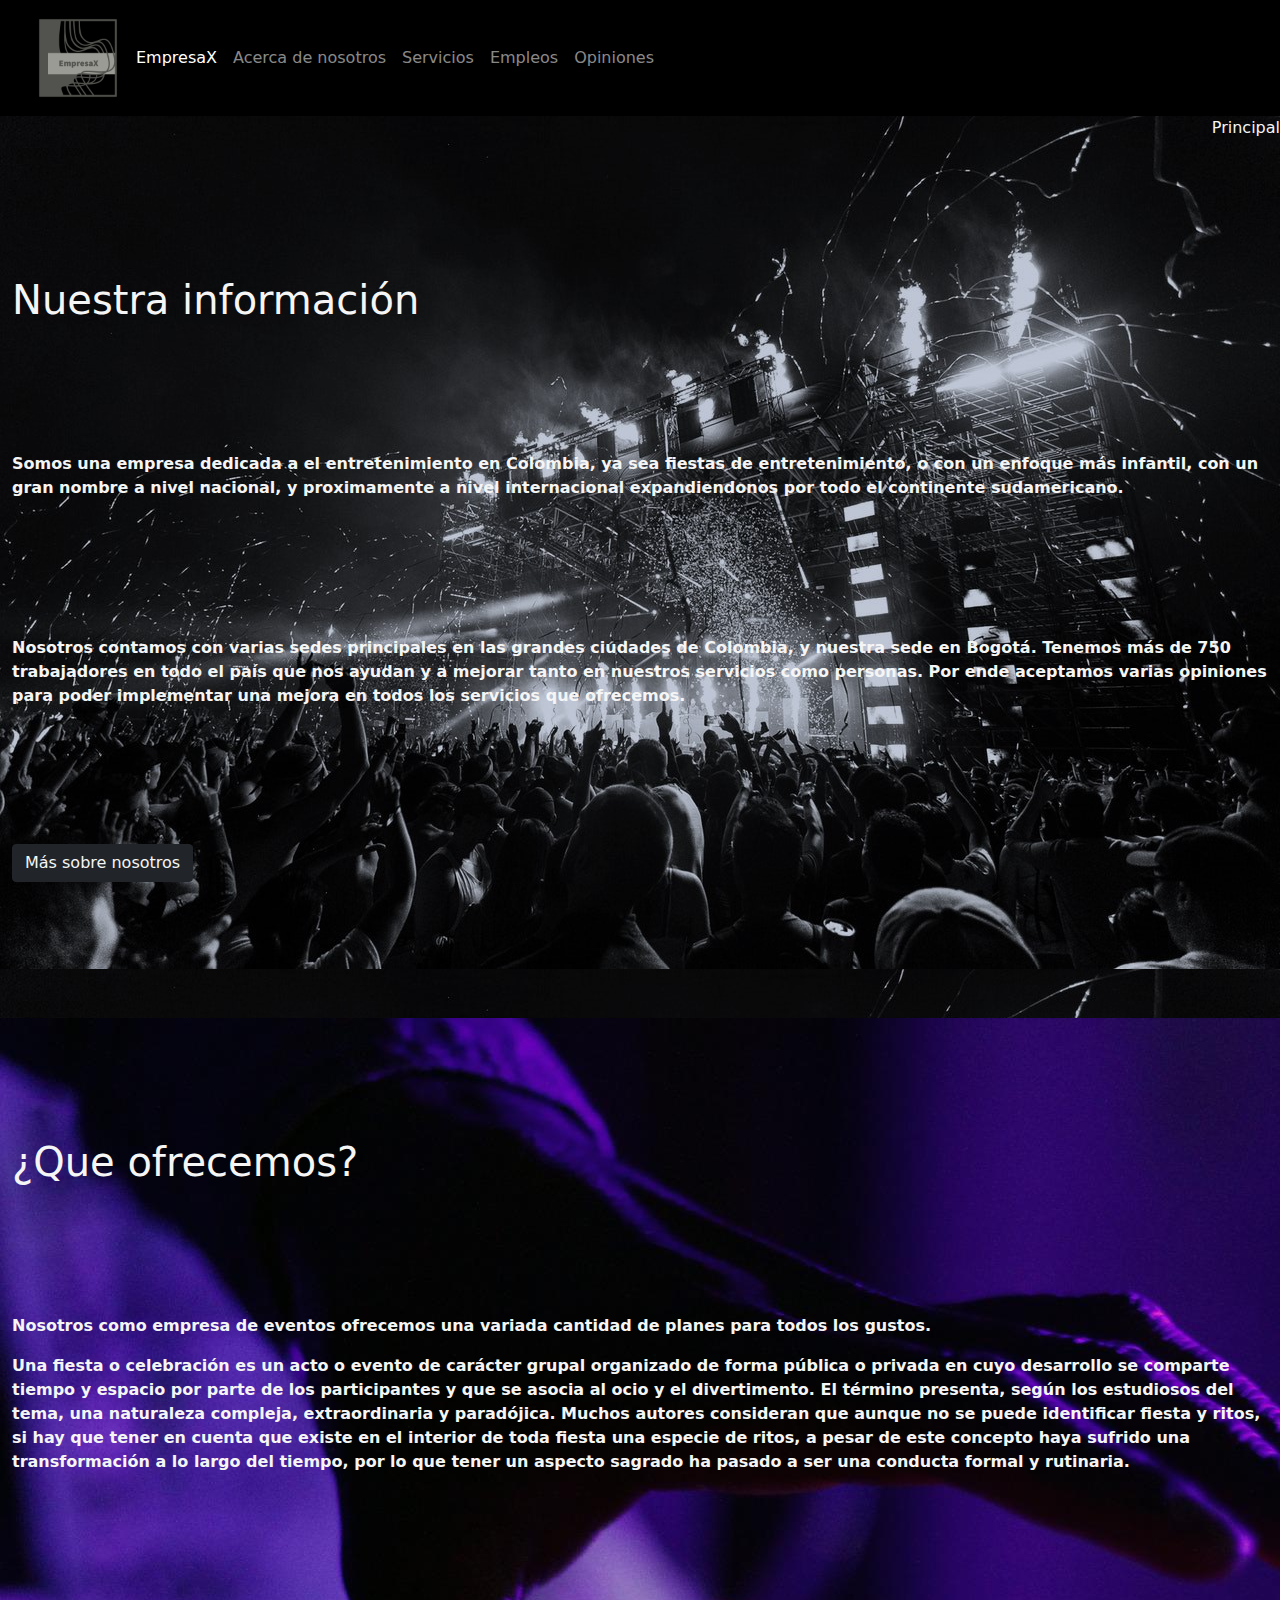
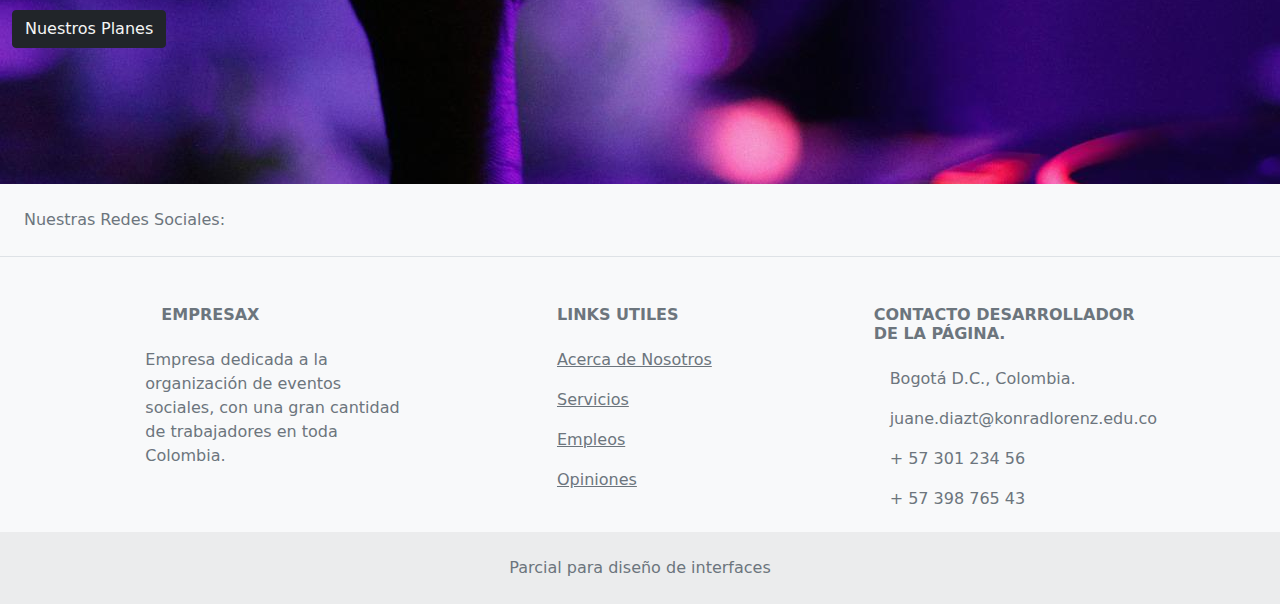
<file: index.html>
<!doctype html>
<html lang="en">

<head>
  <!-- Required meta tags -->
  <meta charset="utf-8">
  <meta name="viewport" content="width=device-width, initial-scale=1">

  <!-- Bootstrap CSS -->
  <link href="css/bootstrap.min.css" rel="stylesheet">
  <link rel="icon" type="image/png" href="img/logo_pagina.png">

  <title>Contrátenos</title>
</head>

<body>
  <nav class="navbar navbar-expand-lg navbar-dark" style="background-color: #000000;">
    <div class="container-fluid">
      <a class="navbar-brand" href="#"><i class="fa-solid fa-pinata"></i></a>
      <button class="navbar-toggler" type="button" data-bs-toggle="collapse" data-bs-target="#navbarNav"
        aria-controls="navbarNav" aria-expanded="false" aria-label="Toggle navigation">
        <span class="navbar-toggler-icon"></span>
      </button>
      <div class="collapse navbar-collapse" id="navbarNav">
        <ul class="navbar-nav">
          <li class="nav-item">
            <img src="img/logo_transparent.png" alt="" width="100px" height="100px">
          </li>
          <li class="nav-item d-flex align-items-center">
            <a class="nav-link active" aria-current="page" href="index.html">EmpresaX</a>
          </li>
          <li class="nav-item d-flex align-items-center">
            <a class="nav-link" href="about.html">Acerca de nosotros</a>
          </li>
          <li class="nav-item d-flex align-items-center">
            <a class="nav-link" href="services.html">Servicios</a>
          </li>
          <li class="nav-item d-flex align-items-center">
            <a class="nav-link" href="jobs.html">Empleos</a>
          </li>
          <li class="nav-item d-flex align-items-center">
            <a class="nav-link" href="opinions.html">Opiniones</a>
          </li>
        </ul>
      </div>
    </div>
  </nav>

  <section style="background-image: url('img/fiesta.jpg');">
    <nav aria-label="breadcrumb">
      <ol class="breadcrumb d-flex justify-content-md-end">
        <li class="breadcrumb-item active" aria-current="page" style="color: whitesmoke;">
          Principal
        </li>
      </ol>
    </nav>

    <div class="container-fluid">
      <div class="row">
        <div class="col-md-12">
          <br><br><br><br><br>
          <h1 style="color: whitesmoke;">
            Nuestra información
          </h1>
          <br><br><br><br><br>
          <p style="color: whitesmoke;"><b>
              Somos una empresa dedicada a el entretenimiento en Colombia, ya sea fiestas de entretenimiento,
              o con un enfoque más infantil, con un gran nombre a nivel nacional, y proximamente a
              nivel internacional expandiendonos por todo el continente sudamericano.</b></p>
          <br><br><br><br><br>
          <p style="color: whitesmoke;"><b>Nosotros contamos con varias sedes principales en las grandes ciudades
              de Colombia, y nuestra sede en Bogotá. Tenemos más de 750 trabajadores en todo el país que nos ayudan y
              a mejorar tanto en nuestros servicios como personas. Por ende aceptamos varias opiniones para poder
              implementar una mejora en todos los servicios que ofrecemos.

            </b></p>
          <br><br><br><br><br>
          <p><a class="btn btn-dark" href="about.html" role="button" style="color: whitesmoke;">Más sobre nosotros</a>
          </p>
          <br><br><br><br><br>
        </div>
      </div>
    </div>
  </section>

  <section style="background-image: url('img/fiesta2.jpg');">
    <br><br><br><br><br>
    <div class="container-fluid">
      <div class="row">
        <div class="col-md-12">
          <h1 style="color: whitesmoke;">
            ¿Que ofrecemos?
          </h1>
          <br><br><br><br><br>
          <p style="color: whitesmoke;"><b>Nosotros como empresa de eventos ofrecemos una variada
              cantidad de planes para todos los gustos.
            </b></p>

          <p style="color: whitesmoke"><b>Una fiesta o celebración es un acto o evento de carácter grupal organizado de
              forma pública o privada en
              cuyo desarrollo se comparte tiempo y espacio por parte de los participantes y que se asocia al ocio y el
              divertimento.

              El término presenta, según los estudiosos del tema, una naturaleza compleja, extraordinaria y
              paradójica.


              Muchos autores consideran que aunque no se puede identificar fiesta y ritos, si hay que tener en cuenta
              que existe en el interior de toda fiesta una especie de ritos, a pesar de este concepto haya sufrido una
              transformación a lo largo del tiempo, por lo que tener un aspecto sagrado ha pasado a ser una conducta
              formal y rutinaria.</b></p>
          <br><br><br><br><br>
          <p><a class="btn btn-dark" href="services.html" role="button" style="color: whitesmoke;">Nuestros Planes</a>
          </p>
          <br><br><br><br><br>
        </div>
      </div>
    </div>
  </section>

  <!-- Footer -->
  <footer class="text-center text-lg-start bg-light text-muted">
    <!-- Section: Social media -->
    <section class="d-flex justify-content-center justify-content-lg-between p-4 border-bottom">
      <!-- Left -->
      <div class="me-5 d-none d-lg-block">
        <span>Nuestras Redes Sociales:</span>
      </div>
      <!-- Left -->

      <!-- Right -->
      <div>
        <a href="" class="me-4 text-reset">
          <i class="fab fa-facebook-f"></i>
        </a>
        <a href="" class="me-4 text-reset">
          <i class="fab fa-twitter"></i>
        </a>
        <a href="" class="me-4 text-reset">
          <i class="fab fa-google"></i>
        </a>
        <a href="" class="me-4 text-reset">
          <i class="fab fa-instagram"></i>
        </a>
        <a href="" class="me-4 text-reset">
          <i class="fab fa-linkedin"></i>
        </a>
        <a href="" class="me-4 text-reset">
          <i class="fab fa-github"></i>
        </a>
      </div>
      <!-- Right -->
    </section>
    <!-- Section: Social media -->

    <!-- Section: Links  -->
    <section class="">
      <div class="container text-center text-md-start mt-5">
        <!-- Grid row -->
        <div class="row mt-3">
          <!-- Grid column -->
          <div class="col-md-3 col-lg-4 col-xl-3 mx-auto mb-4">
            <!-- Content -->
            <h6 class="text-uppercase fw-bold mb-4">
              <i class="fas fa-gem me-3"></i>EmpresaX
            </h6>
            <p>
              Empresa dedicada a la organización de eventos sociales, con una gran cantidad
              de trabajadores en toda Colombia.
            </p>
          </div>
          <!-- Grid column -->

          <!-- Grid column -->
          <div class="col-md-3 col-lg-2 col-xl-2 mx-auto mb-4">
            <!-- Links -->
            <h6 class="text-uppercase fw-bold mb-4">
              Links Utiles
            </h6>
            <p>
              <a href="about.html" class="text-reset">Acerca de Nosotros</a>
            </p>
            <p>
              <a href="services.html" class="text-reset">Servicios</a>
            </p>
            <p>
              <a href="jobs.html" class="text-reset">Empleos</a>
            </p>
            <p>
              <a href="opinions.html" class="text-reset">Opiniones</a>
            </p>
          </div>
          <!-- Grid column -->

          <!-- Grid column -->
          <div class="col-md-4 col-lg-3 col-xl-3 mx-auto mb-md-0 mb-4">
            <!-- Links -->
            <h6 class="text-uppercase fw-bold mb-4">
              Contacto desarrollador de la página.
            </h6>
            <p><i class="fas fa-home me-3"></i> Bogotá D.C., Colombia.</p>
            <p>
              <i class="fas fa-envelope me-3"></i>
              juane.diazt@konradlorenz.edu.co
            </p>
            <p><i class="fas fa-phone me-3"></i> + 57 301 234 56</p>
            <p><i class="fas fa-print me-3"></i> + 57 398 765 43</p>
          </div>
        </div>
      </div>
    </section>

    <div class="text-center p-4" style="background-color: rgba(0, 0, 0, 0.05);">
      Parcial para diseño de interfaces
    </div>
  </footer>


  <script src="js/bootstrap.bundle.min.js"></script>
</body>

</html>
</file>
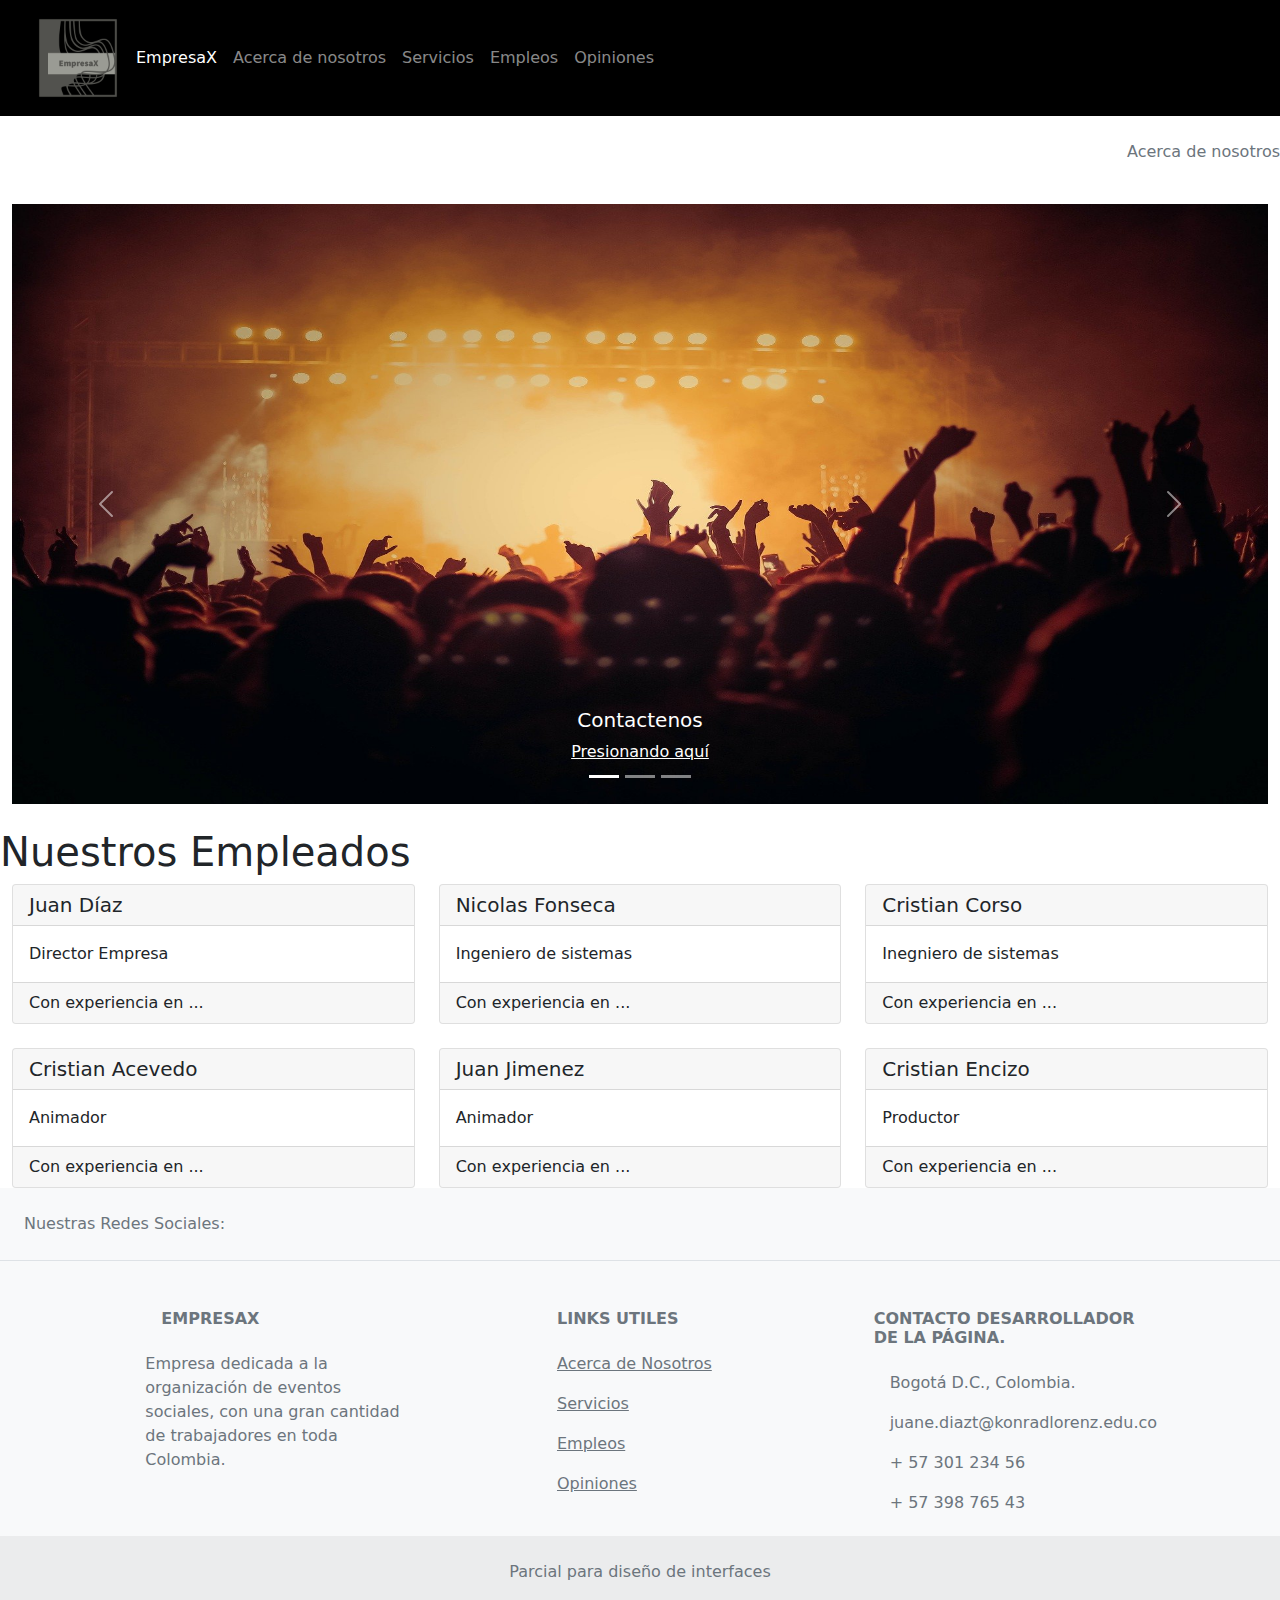
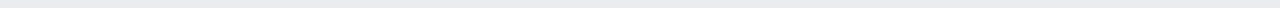
<file: about.html>
<!doctype html>
<html lang="en">

<head>
  <!-- Required meta tags -->
  <meta charset="utf-8">
  <meta name="viewport" content="width=device-width, initial-scale=1">

  <!-- Bootstrap CSS -->
  <link href="css/bootstrap.min.css" rel="stylesheet">
  <link rel="icon" type="image/png" href="img/logo_pagina.png">

  <title>Contrátenos</title>
</head>

<body>
  <nav class="navbar navbar-expand-lg navbar-dark" style="background-color: #000000;">
    <div class="container-fluid">
      <a class="navbar-brand" href="#"><i class="fa-solid fa-pinata"></i></a>
      <button class="navbar-toggler" type="button" data-bs-toggle="collapse" data-bs-target="#navbarNav"
        aria-controls="navbarNav" aria-expanded="false" aria-label="Toggle navigation">
        <span class="navbar-toggler-icon"></span>
      </button>
      <div class="collapse navbar-collapse" id="navbarNav">
        <ul class="navbar-nav">
          <li class="nav-item">
            <img src="img/logo_transparent.png" alt="" width="100px" height="100px">
          </li>
          <li class="nav-item d-flex align-items-center">
            <a class="nav-link active" aria-current="page" href="index.html">EmpresaX</a>
          </li>
          <li class="nav-item d-flex align-items-center">
            <a class="nav-link" href="about.html">Acerca de nosotros</a>
          </li>
          <li class="nav-item d-flex align-items-center">
            <a class="nav-link" href="services.html">Servicios</a>
          </li>
          <li class="nav-item d-flex align-items-center">
            <a class="nav-link" href="jobs.html">Empleos</a>
          </li>
          <li class="nav-item d-flex align-items-center">
            <a class="nav-link" href="opinions.html">Opiniones</a>
          </li>
        </ul>
      </div>
    </div>
  </nav>

  <br>

  <nav aria-label="breadcrumb">
    <ol class="breadcrumb d-flex justify-content-md-end">
      <li class="breadcrumb-item active" aria-current="page">Acerca de nosotros</li>
    </ol>
  </nav>

  <br>

  <div class="container-fluid">
    <div class="row">
      <div class="col-md-12">
        <div class="jumbotron">
          <div id="carouselExampleCaptions" class="carousel slide" data-bs-ride="carousel">
            <div class="carousel-indicators">
              <button type="button" data-bs-target="#carouselExampleCaptions" data-bs-slide-to="0" class="active"
                aria-current="true" aria-label="Slide 1"></button>
              <button type="button" data-bs-target="#carouselExampleCaptions" data-bs-slide-to="1"
                aria-label="Slide 2"></button>
              <button type="button" data-bs-target="#carouselExampleCaptions" data-bs-slide-to="2"
                aria-label="Slide 3"></button>
            </div>
            <div class="carousel-inner">
              <div class="carousel-item active">
                <img src="img/slider1.jpg" class="d-block w-100" alt="..." height="600px">
                <div class="carousel-caption d-none d-md-block">
                  <h5>Contactenos</h5>
                  <a href="contact.html" style="color: white;">Presionando aquí</a>
                </div>
              </div>
              <div class="carousel-item">
                <img src="img/slider2.jpg" class="d-block w-100" alt="..." height="600px">
                <div class="carousel-caption d-none d-md-block">
                  <h5>Contamos con varios servicios</h5>
                  <p>Ofrecemos planes variados para que puedas junto a tu familia o amigos construir una buena reunion a
                    un buen precio.</p>
                </div>
              </div>
              <div class="carousel-item">
                <img src="img/slider3.jpg" class="d-block w-100" alt="..." height="600px">
                <div class="carousel-caption d-none d-md-block">
                  <h5>La empresa de reuniones más grande de Colombia</h5>
                  <p>Con más de 750 empleados en todo el país y con proyecto de expandirse alrededor de toda america
                    latina.</p>
                </div>
              </div>
            </div>
            <button class="carousel-control-prev" type="button" data-bs-target="#carouselExampleCaptions"
              data-bs-slide="prev">
              <span class="carousel-control-prev-icon" aria-hidden="true"></span>
              <span class="visually-hidden">Previous</span>
            </button>
            <button class="carousel-control-next" type="button" data-bs-target="#carouselExampleCaptions"
              data-bs-slide="next">
              <span class="carousel-control-next-icon" aria-hidden="true"></span>
              <span class="visually-hidden">Next</span>
            </button>
          </div>
        </div>
      </div>
    </div>
  </div>

  <br>

  <section>
    <h1>Nuestros Empleados</h1>
    <div class="container-fluid">
      <div class="row">
        <div class="col-md-4">
          <div class="card">
            <h5 class="card-header">
              Juan Díaz
            </h5>
            <div class="card-body">
              <p class="card-text">
                Director Empresa
              </p>
            </div>
            <div class="card-footer">
              Con experiencia en ...
            </div>
          </div>
        </div>
        <div class="col-md-4">
          <div class="card">
            <h5 class="card-header">
              Nicolas Fonseca
            </h5>
            <div class="card-body">
              <p class="card-text">
                Ingeniero de sistemas
              </p>
            </div>
            <div class="card-footer">
              Con experiencia en ...
            </div>
          </div>
        </div>
        <div class="col-md-4">
          <div class="card">
            <h5 class="card-header">
              Cristian Corso
            </h5>
            <div class="card-body">
              <p class="card-text">
                Inegniero de sistemas
              </p>
            </div>
            <div class="card-footer">
              Con experiencia en ...
            </div>
          </div>
        </div>
      </div>
    </div>
    <br>
    <div class="container-fluid">
      <div class="row">
        <div class="col-md-4">
          <div class="card">
            <h5 class="card-header">
              Cristian Acevedo
            </h5>
            <div class="card-body">
              <p class="card-text">
                Animador
              </p>
            </div>
            <div class="card-footer">
              Con experiencia en ...
            </div>
          </div>
        </div>
        <div class="col-md-4">
          <div class="card">
            <h5 class="card-header">
              Juan Jimenez
            </h5>
            <div class="card-body">
              <p class="card-text">
                Animador
              </p>
            </div>
            <div class="card-footer">
              Con experiencia en ...
            </div>
          </div>
        </div>
        <div class="col-md-4">
          <div class="card">
            <h5 class="card-header">
              Cristian Encizo
            </h5>
            <div class="card-body">
              <p class="card-text">
                Productor
              </p>
            </div>
            <div class="card-footer">
              Con experiencia en ...
            </div>
          </div>
        </div>
      </div>
    </div>
  </section>

  <!-- Footer -->
  <footer class="text-center text-lg-start bg-light text-muted">
    <!-- Section: Social media -->
    <section class="d-flex justify-content-center justify-content-lg-between p-4 border-bottom">
      <!-- Left -->
      <div class="me-5 d-none d-lg-block">
        <span>Nuestras Redes Sociales:</span>
      </div>
      <!-- Left -->

      <!-- Right -->
      <div>
        <a href="" class="me-4 text-reset">
          <i class="fab fa-facebook-f"></i>
        </a>
        <a href="" class="me-4 text-reset">
          <i class="fab fa-twitter"></i>
        </a>
        <a href="" class="me-4 text-reset">
          <i class="fab fa-google"></i>
        </a>
        <a href="" class="me-4 text-reset">
          <i class="fab fa-instagram"></i>
        </a>
        <a href="" class="me-4 text-reset">
          <i class="fab fa-linkedin"></i>
        </a>
        <a href="" class="me-4 text-reset">
          <i class="fab fa-github"></i>
        </a>
      </div>
      <!-- Right -->
    </section>
    <!-- Section: Social media -->

    <!-- Section: Links  -->
    <section class="">
      <div class="container text-center text-md-start mt-5">
        <!-- Grid row -->
        <div class="row mt-3">
          <!-- Grid column -->
          <div class="col-md-3 col-lg-4 col-xl-3 mx-auto mb-4">
            <!-- Content -->
            <h6 class="text-uppercase fw-bold mb-4">
              <i class="fas fa-gem me-3"></i>EmpresaX
            </h6>
            <p>
              Empresa dedicada a la organización de eventos sociales, con una gran cantidad
              de trabajadores en toda Colombia.
            </p>
          </div>
          <!-- Grid column -->

          <!-- Grid column -->
          <div class="col-md-3 col-lg-2 col-xl-2 mx-auto mb-4">
            <!-- Links -->
            <h6 class="text-uppercase fw-bold mb-4">
              Links Utiles
            </h6>
            <p>
              <a href="about.html" class="text-reset">Acerca de Nosotros</a>
            </p>
            <p>
              <a href="services.html" class="text-reset">Servicios</a>
            </p>
            <p>
              <a href="jobs.html" class="text-reset">Empleos</a>
            </p>
            <p>
              <a href="opinions.html" class="text-reset">Opiniones</a>
            </p>
          </div>
          <!-- Grid column -->

          <!-- Grid column -->
          <div class="col-md-4 col-lg-3 col-xl-3 mx-auto mb-md-0 mb-4">
            <!-- Links -->
            <h6 class="text-uppercase fw-bold mb-4">
              Contacto desarrollador de la página.
            </h6>
            <p><i class="fas fa-home me-3"></i> Bogotá D.C., Colombia.</p>
            <p>
              <i class="fas fa-envelope me-3"></i>
              juane.diazt@konradlorenz.edu.co
            </p>
            <p><i class="fas fa-phone me-3"></i> + 57 301 234 56</p>
            <p><i class="fas fa-print me-3"></i> + 57 398 765 43</p>
          </div>
        </div>
      </div>
    </section>

    <div class="text-center p-4" style="background-color: rgba(0, 0, 0, 0.05);">
      Parcial para diseño de interfaces
    </div>
  </footer>
  <script src="js/bootstrap.bundle.min.js"></script>
</body>

</html>
</file>
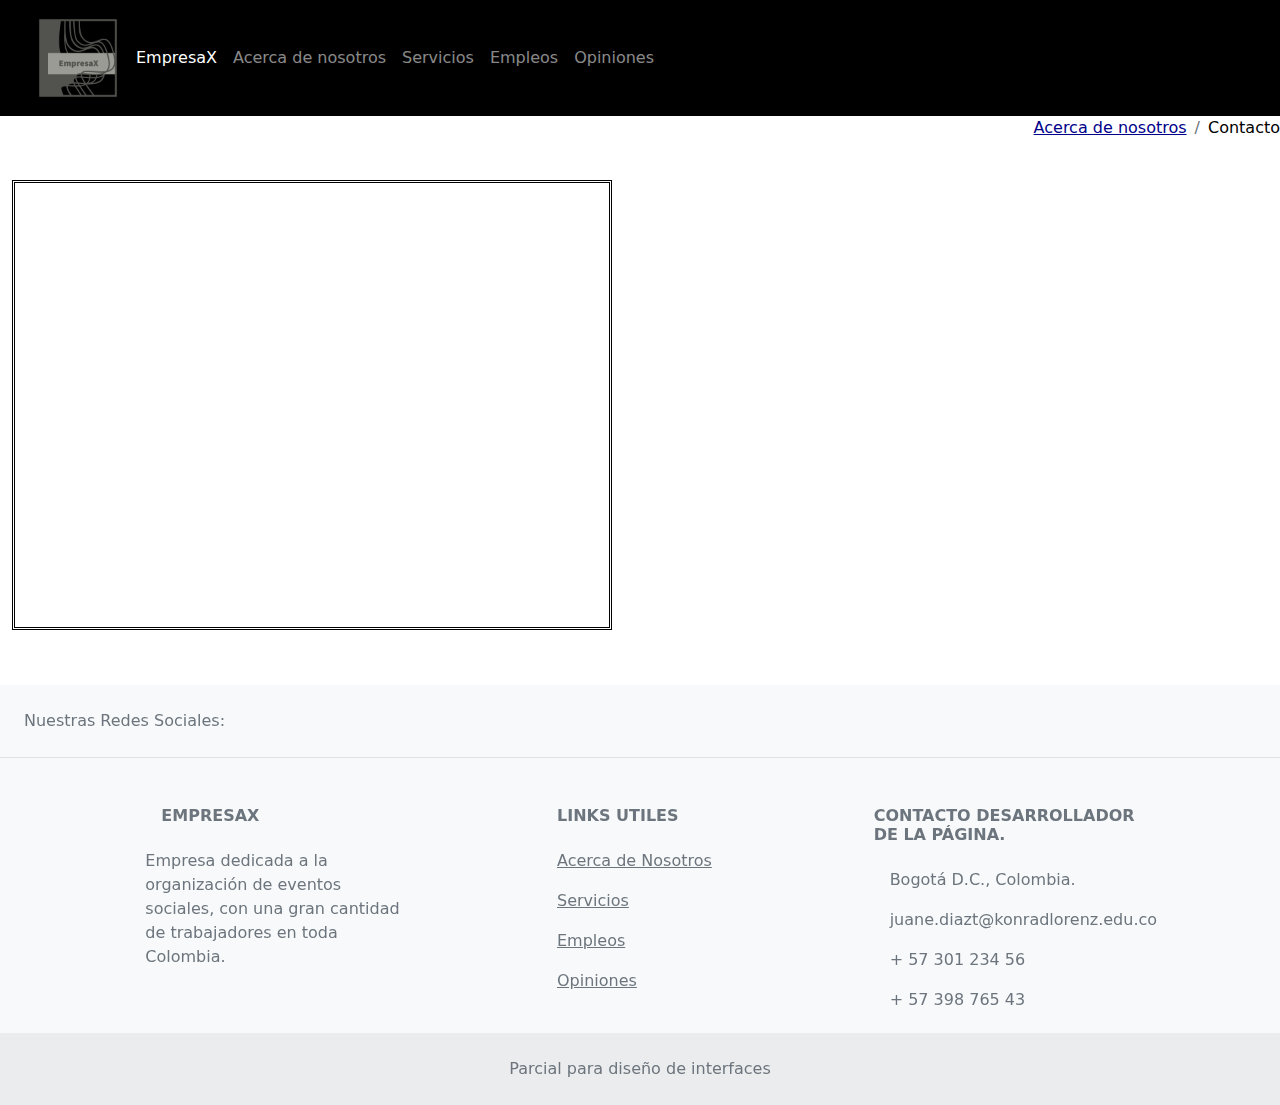
<file: contact.html>
<!doctype html>
<html lang="en">

<head>
  <!-- Required meta tags -->
  <meta charset="utf-8">
  <meta name="viewport" content="width=device-width, initial-scale=1">

  <!-- Bootstrap CSS -->
  <link href="css/bootstrap.min.css" rel="stylesheet">
  <link rel="stylesheet" href="css/styles.css">
  <link rel="icon" type="image/png" href="img/logo_pagina.png">

  <title>Contrátenos</title>
</head>

<body>
  <nav class="navbar navbar-expand-lg navbar-dark" style="background-color: #000000;">
    <div class="container-fluid">
      <a class="navbar-brand" href="#"><i class="fa-solid fa-pinata"></i></a>
      <button class="navbar-toggler" type="button" data-bs-toggle="collapse" data-bs-target="#navbarNav"
        aria-controls="navbarNav" aria-expanded="false" aria-label="Toggle navigation">
        <span class="navbar-toggler-icon"></span>
      </button>
      <div class="collapse navbar-collapse" id="navbarNav">
        <ul class="navbar-nav">
          <li class="nav-item">
            <img src="img/logo_transparent.png" alt="" width="100px" height="100px">
          </li>
          <li class="nav-item d-flex align-items-center">
            <a class="nav-link active" aria-current="page" href="index.html">EmpresaX</a>
          </li>
          <li class="nav-item d-flex align-items-center">
            <a class="nav-link" href="about.html">Acerca de nosotros</a>
          </li>
          <li class="nav-item d-flex align-items-center">
            <a class="nav-link" href="services.html">Servicios</a>
          </li>
          <li class="nav-item d-flex align-items-center">
            <a class="nav-link" href="jobs.html">Empleos</a>
          </li>
          <li class="nav-item d-flex align-items-center">
            <a class="nav-link" href="opinions.html">Opiniones</a>
          </li>
        </ul>
      </div>
    </div>
  </nav>

  <nav aria-label="breadcrumb">
    <ol class="breadcrumb d-flex justify-content-md-end">
      <li class="breadcrumb-item"><a href="about.html" style="color: darkblue;">Acerca de nosotros</a></li>
      <li class="breadcrumb-item active" aria-current="page" style="color: black">Contacto</li>
    </ol>
  </nav>

  <br>

  <div class="container-fluid">
    <div class="row">
      <div class="col-md-4">
        <iframe
          src="https://www.google.com/maps/embed?pb=!1m18!1m12!1m3!1d1671.9949740571205!2d-74.06110349357432!3d4.648094125914953!2m3!1f0!2f0!3f0!3m2!1i1024!2i768!4f13.1!3m3!1m2!1s0x8e3f9a471ae789cb%3A0x31b53de2d1fac595!2sFundaci%C3%B3n%20Universitaria%20Konrad%20Lorenz!5e0!3m2!1ses-419!2sco!4v1651783461245!5m2!1ses-419!2sco"
          width="600" height="450" style="border:0;" allowfullscreen="" loading="lazy"
          referrerpolicy="no-referrer-when-downgrade"></iframe>
      </div>
      <div class="col-md-8">
      </div>
    </div>
  </div>

  <br><br>
  <footer class="text-center text-lg-start bg-light text-muted">
    <!-- Section: Social media -->
    <section class="d-flex justify-content-center justify-content-lg-between p-4 border-bottom">
      <!-- Left -->
      <div class="me-5 d-none d-lg-block">
        <span>Nuestras Redes Sociales:</span>
      </div>
      <!-- Left -->

      <!-- Right -->
      <div>
        <a href="" class="me-4 text-reset">
          <i class="fab fa-facebook-f"></i>
        </a>
        <a href="" class="me-4 text-reset">
          <i class="fab fa-twitter"></i>
        </a>
        <a href="" class="me-4 text-reset">
          <i class="fab fa-google"></i>
        </a>
        <a href="" class="me-4 text-reset">
          <i class="fab fa-instagram"></i>
        </a>
        <a href="" class="me-4 text-reset">
          <i class="fab fa-linkedin"></i>
        </a>
        <a href="" class="me-4 text-reset">
          <i class="fab fa-github"></i>
        </a>
      </div>
      <!-- Right -->
    </section>
    <!-- Section: Social media -->

    <!-- Section: Links  -->
    <section class="">
      <div class="container text-center text-md-start mt-5">
        <!-- Grid row -->
        <div class="row mt-3">
          <!-- Grid column -->
          <div class="col-md-3 col-lg-4 col-xl-3 mx-auto mb-4">
            <!-- Content -->
            <h6 class="text-uppercase fw-bold mb-4">
              <i class="fas fa-gem me-3"></i>EmpresaX
            </h6>
            <p>
              Empresa dedicada a la organización de eventos sociales, con una gran cantidad
              de trabajadores en toda Colombia.
            </p>
          </div>
          <!-- Grid column -->

          <!-- Grid column -->
          <div class="col-md-3 col-lg-2 col-xl-2 mx-auto mb-4">
            <!-- Links -->
            <h6 class="text-uppercase fw-bold mb-4">
              Links Utiles
            </h6>
            <p>
              <a href="about.html" class="text-reset">Acerca de Nosotros</a>
            </p>
            <p>
              <a href="services.html" class="text-reset">Servicios</a>
            </p>
            <p>
              <a href="jobs.html" class="text-reset">Empleos</a>
            </p>
            <p>
              <a href="opinions.html" class="text-reset">Opiniones</a>
            </p>
          </div>
          <!-- Grid column -->

          <!-- Grid column -->
          <div class="col-md-4 col-lg-3 col-xl-3 mx-auto mb-md-0 mb-4">
            <!-- Links -->
            <h6 class="text-uppercase fw-bold mb-4">
              Contacto desarrollador de la página.
            </h6>
            <p><i class="fas fa-home me-3"></i> Bogotá D.C., Colombia.</p>
            <p>
              <i class="fas fa-envelope me-3"></i>
              juane.diazt@konradlorenz.edu.co
            </p>
            <p><i class="fas fa-phone me-3"></i> + 57 301 234 56</p>
            <p><i class="fas fa-print me-3"></i> + 57 398 765 43</p>
          </div>
        </div>
      </div>
    </section>

    <div class="text-center p-4" style="background-color: rgba(0, 0, 0, 0.05);">
      Parcial para diseño de interfaces
    </div>
  </footer>

  <script src="js/bootstrap.bundle.min.js"></script>

</body>
</file>
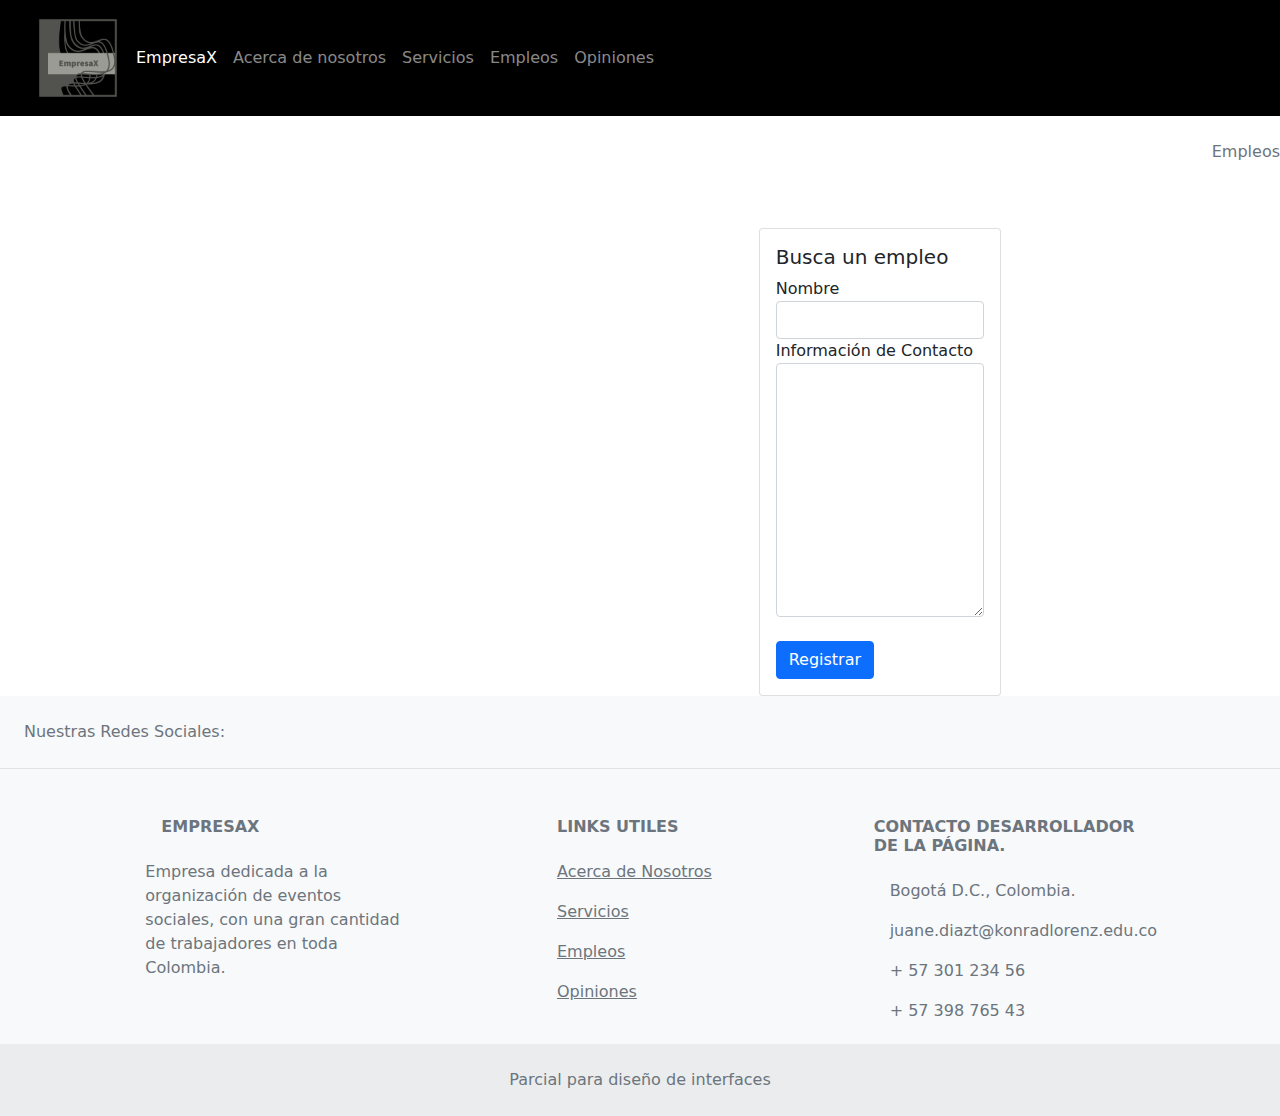
<file: jobs.html>
<!doctype html>
<html lang="en">

<head>
  <!-- Required meta tags -->
  <meta charset="utf-8">
  <meta name="viewport" content="width=device-width, initial-scale=1">

  <!-- Bootstrap CSS -->
  <link href="css/bootstrap.min.css" rel="stylesheet">
  <link rel="icon" type="image/png" href="img/logo_pagina.png">

  <title>Contrátenos</title>
</head>

<body>
  <nav class="navbar navbar-expand-lg navbar-dark" style="background-color: #000000;">
    <div class="container-fluid">
      <a class="navbar-brand" href="#"><i class="fa-solid fa-pinata"></i></a>
      <button class="navbar-toggler" type="button" data-bs-toggle="collapse" data-bs-target="#navbarNav"
        aria-controls="navbarNav" aria-expanded="false" aria-label="Toggle navigation">
        <span class="navbar-toggler-icon"></span>
      </button>
      <div class="collapse navbar-collapse" id="navbarNav">
        <ul class="navbar-nav">
          <li class="nav-item">
            <img src="img/logo_transparent.png" alt="" width="100px" height="100px">
          </li>
          <li class="nav-item d-flex align-items-center">
            <a class="nav-link active" aria-current="page" href="index.html">EmpresaX</a>
          </li>
          <li class="nav-item d-flex align-items-center">
            <a class="nav-link" href="about.html">Acerca de nosotros</a>
          </li>
          <li class="nav-item d-flex align-items-center">
            <a class="nav-link" href="services.html">Servicios</a>
          </li>
          <li class="nav-item d-flex align-items-center">
            <a class="nav-link" href="jobs.html">Empleos</a>
          </li>
          <li class="nav-item d-flex align-items-center">
            <a class="nav-link" href="opinions.html">Opiniones</a>
          </li>
        </ul>
      </div>
    </div>
  </nav>

  <br>

  <nav aria-label="breadcrumb">
    <ol class="breadcrumb d-flex justify-content-md-end">
      <li class="breadcrumb-item active" aria-current="page">Empleos</li>
    </ol>
  </nav>

  <br>

  <div class="container-fluid">
    <div class="row">
      <div class="col-md-12">
        <div class="row">
          <div class="col-md-7 mt-4">
            <div id="jobs" style="display: block;">

            </div>
          </div>
          <div class="col-md-5 mt-4 ">
            <div class="row">
              <div class="col-sm-6">
                <div class="card">
                  <div class="card-body">
                    <h5 class="card-title">Busca un empleo</h5>
                    <form role="form">
                      <div class="form-group">
                        <label for="exampleInputEmail1">
                          Nombre
                        </label>
                        <input type="text" class="form-control" id="nombre" />
                      </div>
                      <div class="form-group">
                        <label for="exampleInputEmail1">
                          Información de Contacto
                        </label>
                        <textarea id="texto_opinion" cols="30" rows="10" class="form-control"></textarea>
                      </div>
                      <div class="form-group">
                        <br>
                        <input type="submit" value="Registrar" class="btn btn-primary" runat="server"
                          onclick="registrarTrabajo()" id="submitButton" />
                      </div>
                    </form>
                  </div>
                </div>
              </div>
            </div>
          </div>
        </div>
      </div>
    </div>
  </div>

  <!-- Footer -->
  <footer class="text-center text-lg-start bg-light text-muted">
    <!-- Section: Social media -->
    <section class="d-flex justify-content-center justify-content-lg-between p-4 border-bottom">
      <!-- Left -->
      <div class="me-5 d-none d-lg-block">
        <span>Nuestras Redes Sociales:</span>
      </div>
      <!-- Left -->

      <!-- Right -->
      <div>
        <a href="" class="me-4 text-reset">
          <i class="fab fa-facebook-f"></i>
        </a>
        <a href="" class="me-4 text-reset">
          <i class="fab fa-twitter"></i>
        </a>
        <a href="" class="me-4 text-reset">
          <i class="fab fa-google"></i>
        </a>
        <a href="" class="me-4 text-reset">
          <i class="fab fa-instagram"></i>
        </a>
        <a href="" class="me-4 text-reset">
          <i class="fab fa-linkedin"></i>
        </a>
        <a href="" class="me-4 text-reset">
          <i class="fab fa-github"></i>
        </a>
      </div>
      <!-- Right -->
    </section>
    <!-- Section: Social media -->

    <!-- Section: Links  -->
    <section class="">
      <div class="container text-center text-md-start mt-5">
        <!-- Grid row -->
        <div class="row mt-3">
          <!-- Grid column -->
          <div class="col-md-3 col-lg-4 col-xl-3 mx-auto mb-4">
            <!-- Content -->
            <h6 class="text-uppercase fw-bold mb-4">
              <i class="fas fa-gem me-3"></i>EmpresaX
            </h6>
            <p>
              Empresa dedicada a la organización de eventos sociales, con una gran cantidad
              de trabajadores en toda Colombia.
            </p>
          </div>
          <!-- Grid column -->

          <!-- Grid column -->
          <div class="col-md-3 col-lg-2 col-xl-2 mx-auto mb-4">
            <!-- Links -->
            <h6 class="text-uppercase fw-bold mb-4">
              Links Utiles
            </h6>
            <p>
              <a href="about.html" class="text-reset">Acerca de Nosotros</a>
            </p>
            <p>
              <a href="services.html" class="text-reset">Servicios</a>
            </p>
            <p>
              <a href="jobs.html" class="text-reset">Empleos</a>
            </p>
            <p>
              <a href="opinions.html" class="text-reset">Opiniones</a>
            </p>
          </div>
          <!-- Grid column -->

          <!-- Grid column -->
          <div class="col-md-4 col-lg-3 col-xl-3 mx-auto mb-md-0 mb-4">
            <!-- Links -->
            <h6 class="text-uppercase fw-bold mb-4">
              Contacto desarrollador de la página.
            </h6>
            <p><i class="fas fa-home me-3"></i> Bogotá D.C., Colombia.</p>
            <p>
              <i class="fas fa-envelope me-3"></i>
              juane.diazt@konradlorenz.edu.co
            </p>
            <p><i class="fas fa-phone me-3"></i> + 57 301 234 56</p>
            <p><i class="fas fa-print me-3"></i> + 57 398 765 43</p>
          </div>
        </div>
      </div>
    </section>

    <div class="text-center p-4" style="background-color: rgba(0, 0, 0, 0.05);">
      Parcial para diseño de interfaces
    </div>
  </footer>

  <script src="js/bootstrap.bundle.min.js"></script>
  <script src="js/jobs.js"></script>
</body>

</html>
</file>
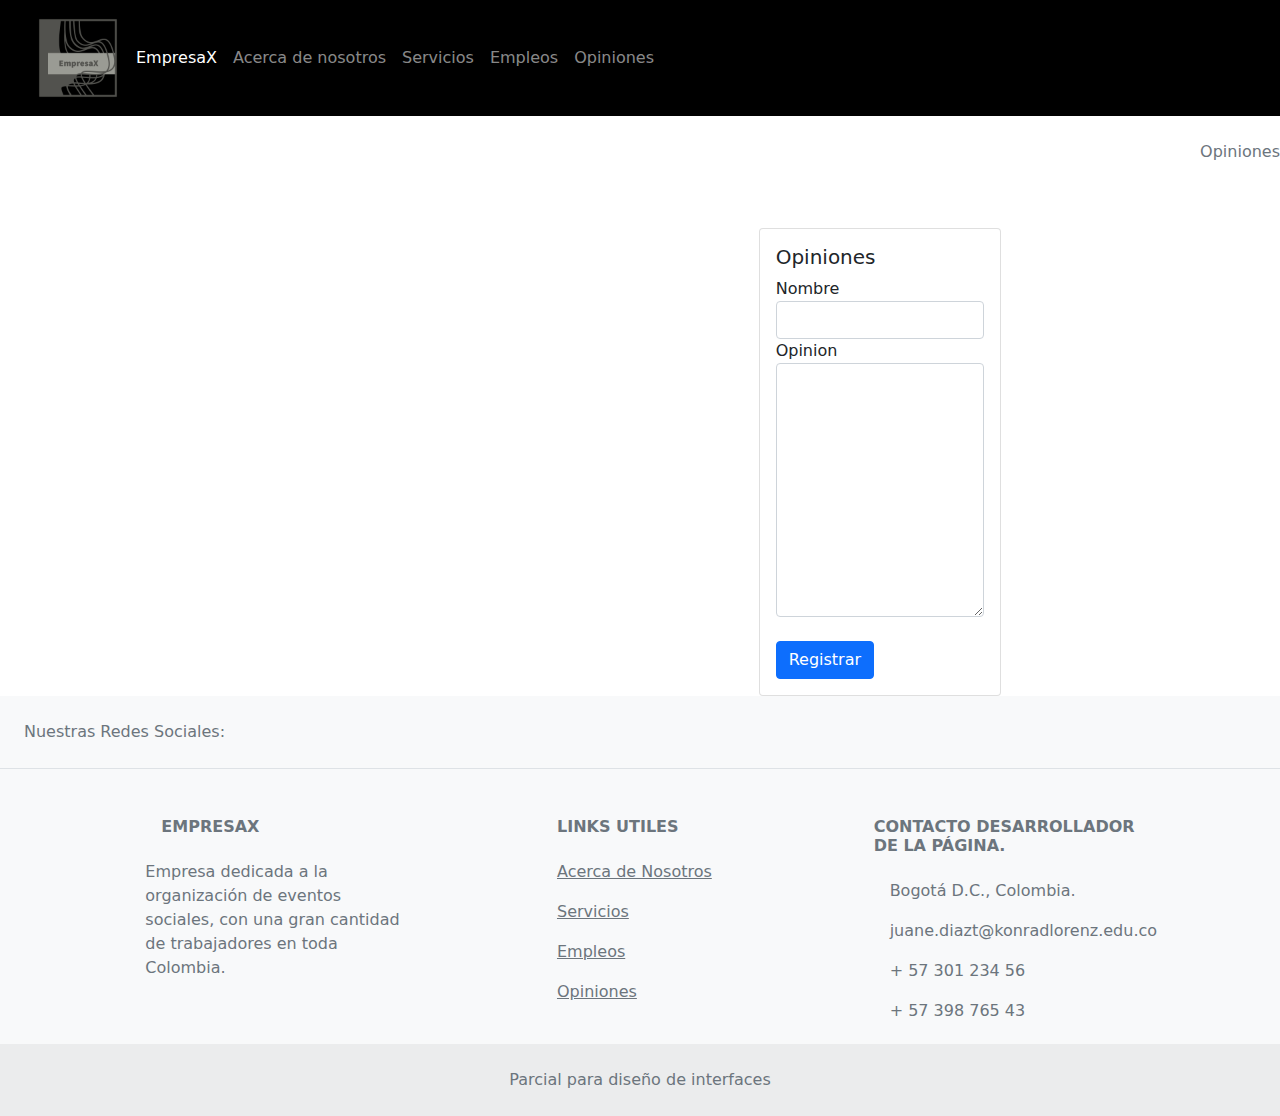
<file: opinions.html>
<!doctype html>
<html lang="en">

<head>
  <!-- Required meta tags -->
  <meta charset="utf-8">
  <meta name="viewport" content="width=device-width, initial-scale=1">

  <!-- Bootstrap CSS -->
  <link href="css/bootstrap.min.css" rel="stylesheet">
  <link rel="icon" type="image/png" href="img/logo_pagina.png">

  <title>Contrátenos</title>
</head>

<body>
  <nav class="navbar navbar-expand-lg navbar-dark" style="background-color: #000000;">
    <div class="container-fluid">
      <a class="navbar-brand" href="#"><i class="fa-solid fa-pinata"></i></a>
      <button class="navbar-toggler" type="button" data-bs-toggle="collapse" data-bs-target="#navbarNav"
        aria-controls="navbarNav" aria-expanded="false" aria-label="Toggle navigation">
        <span class="navbar-toggler-icon"></span>
      </button>
      <div class="collapse navbar-collapse" id="navbarNav">
        <ul class="navbar-nav">
          <li class="nav-item">
            <img src="img/logo_transparent.png" alt="" width="100px" height="100px">
          </li>
          <li class="nav-item d-flex align-items-center">
            <a class="nav-link active" aria-current="page" href="index.html">EmpresaX</a>
          </li>
          <li class="nav-item d-flex align-items-center">
            <a class="nav-link" href="about.html">Acerca de nosotros</a>
          </li>
          <li class="nav-item d-flex align-items-center">
            <a class="nav-link" href="services.html">Servicios</a>
          </li>
          <li class="nav-item d-flex align-items-center">
            <a class="nav-link" href="jobs.html">Empleos</a>
          </li>
          <li class="nav-item d-flex align-items-center">
            <a class="nav-link" href="opinions.html">Opiniones</a>
          </li>
        </ul>
      </div>
    </div>
  </nav>

  <br>

  <nav aria-label="breadcrumb">
    <ol class="breadcrumb d-flex justify-content-md-end">
      <li class="breadcrumb-item active" aria-current="page">Opiniones</li>
    </ol>
  </nav>

  <br>

  <div class="container-fluid">
    <div class="row">
      <div class="col-md-12">
        <div class="row">
          <div class="col-md-7 mt-4">
            <div id="opinions" style="display: block;">

            </div>
          </div>
          <div class="col-md-5 mt-4 ">
            <div class="row">
              <div class="col-sm-6">
                <div class="card">
                  <div class="card-body">
                    <h5 class="card-title">Opiniones</h5>
                    <form role="form">
                      <div class="form-group">
                        <label for="exampleInputEmail1">
                          Nombre
                        </label>
                        <input type="text" class="form-control" id="nombre" />
                      </div>
                      <div class="form-group">
                        <label for="exampleInputEmail1">
                          Opinion
                        </label>
                        <textarea id="texto_opinion" cols="30" rows="10" class="form-control"></textarea>
                      </div>
                      <div class="form-group">
                        <br>
                        <input type="submit" value="Registrar" class="btn btn-primary" runat="server"
                          onclick="registrarOpinion()" id="submitButton" />
                      </div>
                    </form>
                  </div>
                </div>
              </div>
            </div>
          </div>
        </div>
      </div>
    </div>
  </div>



  <!-- Footer -->
  <footer class="text-center text-lg-start bg-light text-muted">
    <!-- Section: Social media -->
    <section class="d-flex justify-content-center justify-content-lg-between p-4 border-bottom">
      <!-- Left -->
      <div class="me-5 d-none d-lg-block">
        <span>Nuestras Redes Sociales:</span>
      </div>
      <!-- Left -->

      <!-- Right -->
      <div>
        <a href="" class="me-4 text-reset">
          <i class="fab fa-facebook-f"></i>
        </a>
        <a href="" class="me-4 text-reset">
          <i class="fab fa-twitter"></i>
        </a>
        <a href="" class="me-4 text-reset">
          <i class="fab fa-google"></i>
        </a>
        <a href="" class="me-4 text-reset">
          <i class="fab fa-instagram"></i>
        </a>
        <a href="" class="me-4 text-reset">
          <i class="fab fa-linkedin"></i>
        </a>
        <a href="" class="me-4 text-reset">
          <i class="fab fa-github"></i>
        </a>
      </div>
      <!-- Right -->
    </section>
    <!-- Section: Social media -->

    <!-- Section: Links  -->
    <section class="">
      <div class="container text-center text-md-start mt-5">
        <!-- Grid row -->
        <div class="row mt-3">
          <!-- Grid column -->
          <div class="col-md-3 col-lg-4 col-xl-3 mx-auto mb-4">
            <!-- Content -->
            <h6 class="text-uppercase fw-bold mb-4">
              <i class="fas fa-gem me-3"></i>EmpresaX
            </h6>
            <p>
              Empresa dedicada a la organización de eventos sociales, con una gran cantidad
              de trabajadores en toda Colombia.
            </p>
          </div>
          <!-- Grid column -->

          <!-- Grid column -->
          <div class="col-md-3 col-lg-2 col-xl-2 mx-auto mb-4">
            <!-- Links -->
            <h6 class="text-uppercase fw-bold mb-4">
              Links Utiles
            </h6>
            <p>
              <a href="about.html" class="text-reset">Acerca de Nosotros</a>
            </p>
            <p>
              <a href="services.html" class="text-reset">Servicios</a>
            </p>
            <p>
              <a href="jobs.html" class="text-reset">Empleos</a>
            </p>
            <p>
              <a href="opinions.html" class="text-reset">Opiniones</a>
            </p>
          </div>
          <!-- Grid column -->

          <!-- Grid column -->
          <div class="col-md-4 col-lg-3 col-xl-3 mx-auto mb-md-0 mb-4">
            <!-- Links -->
            <h6 class="text-uppercase fw-bold mb-4">
              Contacto desarrollador de la página.
            </h6>
            <p><i class="fas fa-home me-3"></i> Bogotá D.C., Colombia.</p>
            <p>
              <i class="fas fa-envelope me-3"></i>
              juane.diazt@konradlorenz.edu.co
            </p>
            <p><i class="fas fa-phone me-3"></i> + 57 301 234 56</p>
            <p><i class="fas fa-print me-3"></i> + 57 398 765 43</p>
          </div>
        </div>
      </div>
    </section>

    <div class="text-center p-4" style="background-color: rgba(0, 0, 0, 0.05);">
      Parcial para diseño de interfaces
    </div>
  </footer>

  <script src="js/bootstrap.bundle.min.js"></script>
  <script src="js/opinions.js"></script>
</body>

</html>
</file>
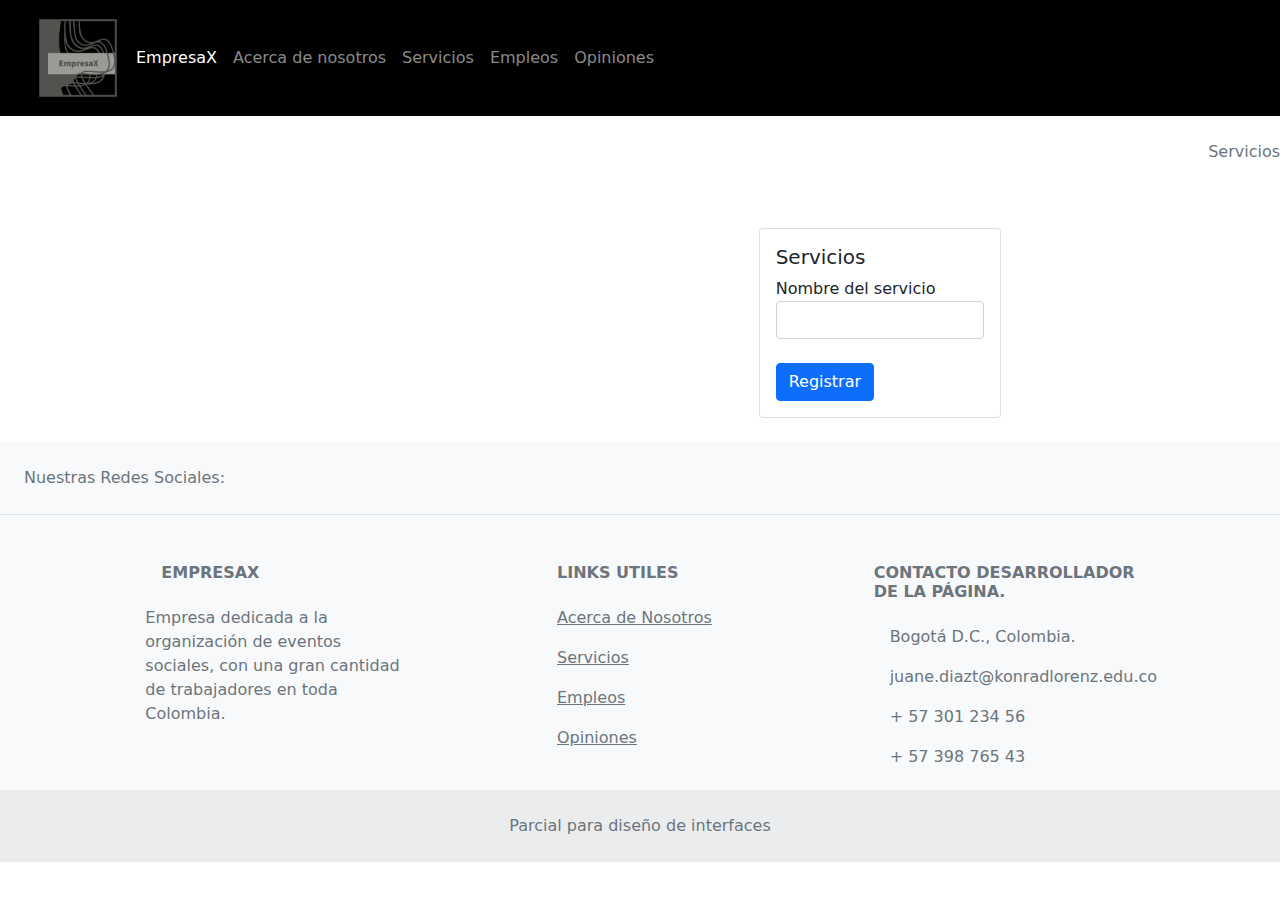
<file: services.html>
<!doctype html>
<html lang="en">

<head>
  <!-- Required meta tags -->
  <meta charset="utf-8">
  <meta name="viewport" content="width=device-width, initial-scale=1">

  <!-- Bootstrap CSS -->
  <link href="css/bootstrap.min.css" rel="stylesheet">
  <link rel="icon" type="image/png" href="img/logo_pagina.png">

  <title>Contrátenos</title>
</head>

<body>
  <nav class="navbar navbar-expand-lg navbar-dark" style="background-color: #000000;">
    <div class="container-fluid">
      <a class="navbar-brand" href="#"><i class="fa-solid fa-pinata"></i></a>
      <button class="navbar-toggler" type="button" data-bs-toggle="collapse" data-bs-target="#navbarNav"
        aria-controls="navbarNav" aria-expanded="false" aria-label="Toggle navigation">
        <span class="navbar-toggler-icon"></span>
      </button>
      <div class="collapse navbar-collapse" id="navbarNav">
        <ul class="navbar-nav">
          <li class="nav-item">
            <img src="img/logo_transparent.png" alt="" width="100px" height="100px">
          </li>
          <li class="nav-item d-flex align-items-center">
            <a class="nav-link active" aria-current="page" href="index.html">EmpresaX</a>
          </li>
          <li class="nav-item d-flex align-items-center">
            <a class="nav-link" href="about.html">Acerca de nosotros</a>
          </li>
          <li class="nav-item d-flex align-items-center">
            <a class="nav-link" href="services.html">Servicios</a>
          </li>
          <li class="nav-item d-flex align-items-center">
            <a class="nav-link" href="jobs.html">Empleos</a>
          </li>
          <li class="nav-item d-flex align-items-center">
            <a class="nav-link" href="opinions.html">Opiniones</a>
          </li>
        </ul>
      </div>
    </div>
  </nav>

  <br>

  <nav aria-label="breadcrumb">
    <ol class="breadcrumb d-flex justify-content-md-end">
      <li class="breadcrumb-item active" aria-current="page">Servicios</li>
    </ol>
  </nav>

  <br>

  <div class="container-fluid">
    <div class="row">
      <div class="col-md-12">
        <div class="row">
          <div class="col-md-7 mt-4">
            <div id="services">

            </div>
          </div>
          <div class="col-md-5 mt-4 ">


            <div class="row">
              <div class="col-sm-6">
                <div class="card">
                  <div class="card-body">
                    <h5 class="card-title">Servicios</h5>
                    <form role="form">
                      <div class="form-group">
                        <label for="exampleInputEmail1">
                          Nombre del servicio
                        </label>
                        <input type="text" class="form-control" id="nombre_producto" />
                      </div>
                      <div class="form-group">
                        <br>
                        <button type="submit" class="btn btn-primary" onclick="registrarServicio()">
                          Registrar
                        </button>
                      </div>
                    </form>
                  </div>
                </div>
              </div>
            </div>
          </div>
        </div>
      </div>
    </div>
  </div>

  <br>

  <!-- Footer -->
  <footer class="text-center text-lg-start bg-light text-muted">
    <!-- Section: Social media -->
    <section class="d-flex justify-content-center justify-content-lg-between p-4 border-bottom">
      <!-- Left -->
      <div class="me-5 d-none d-lg-block">
        <span>Nuestras Redes Sociales:</span>
      </div>
      <!-- Left -->

      <!-- Right -->
      <div>
        <a href="" class="me-4 text-reset">
          <i class="fab fa-facebook-f"></i>
        </a>
        <a href="" class="me-4 text-reset">
          <i class="fab fa-twitter"></i>
        </a>
        <a href="" class="me-4 text-reset">
          <i class="fab fa-google"></i>
        </a>
        <a href="" class="me-4 text-reset">
          <i class="fab fa-instagram"></i>
        </a>
        <a href="" class="me-4 text-reset">
          <i class="fab fa-linkedin"></i>
        </a>
        <a href="" class="me-4 text-reset">
          <i class="fab fa-github"></i>
        </a>
      </div>
      <!-- Right -->
    </section>
    <!-- Section: Social media -->

    <!-- Section: Links  -->
    <section class="">
      <div class="container text-center text-md-start mt-5">
        <!-- Grid row -->
        <div class="row mt-3">
          <!-- Grid column -->
          <div class="col-md-3 col-lg-4 col-xl-3 mx-auto mb-4">
            <!-- Content -->
            <h6 class="text-uppercase fw-bold mb-4">
              <i class="fas fa-gem me-3"></i>EmpresaX
            </h6>
            <p>
              Empresa dedicada a la organización de eventos sociales, con una gran cantidad
              de trabajadores en toda Colombia.
            </p>
          </div>
          <!-- Grid column -->

          <!-- Grid column -->
          <div class="col-md-3 col-lg-2 col-xl-2 mx-auto mb-4">
            <!-- Links -->
            <h6 class="text-uppercase fw-bold mb-4">
              Links Utiles
            </h6>
            <p>
              <a href="about.html" class="text-reset">Acerca de Nosotros</a>
            </p>
            <p>
              <a href="services.html" class="text-reset">Servicios</a>
            </p>
            <p>
              <a href="jobs.html" class="text-reset">Empleos</a>
            </p>
            <p>
              <a href="opinions.html" class="text-reset">Opiniones</a>
            </p>
          </div>
          <!-- Grid column -->

          <!-- Grid column -->
          <div class="col-md-4 col-lg-3 col-xl-3 mx-auto mb-md-0 mb-4">
            <!-- Links -->
            <h6 class="text-uppercase fw-bold mb-4">
              Contacto desarrollador de la página.
            </h6>
            <p><i class="fas fa-home me-3"></i> Bogotá D.C., Colombia.</p>
            <p>
              <i class="fas fa-envelope me-3"></i>
              juane.diazt@konradlorenz.edu.co
            </p>
            <p><i class="fas fa-phone me-3"></i> + 57 301 234 56</p>
            <p><i class="fas fa-print me-3"></i> + 57 398 765 43</p>
          </div>
        </div>
      </div>
    </section>

    <div class="text-center p-4" style="background-color: rgba(0, 0, 0, 0.05);">
      Parcial para diseño de interfaces
    </div>
  </footer>
  <script src="js/services.js"></script>
  <script src="js/bootstrap.bundle.min.js"></script>
</body>

</html>
</file>
<file: css/styles.css>
iframe {
    border: 3px !important;
    border-color: black !important;
    border-style: double !important;
}
</file>
